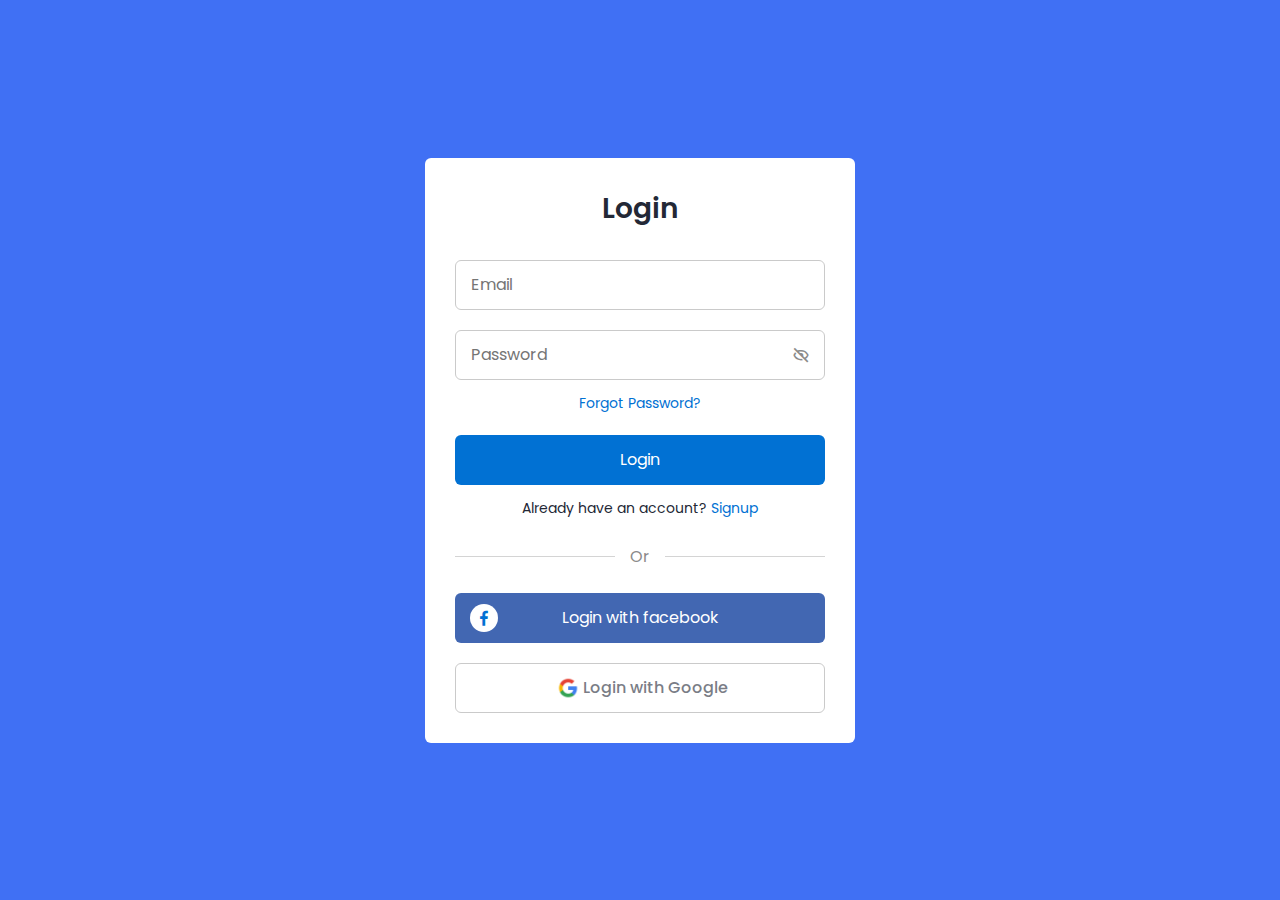
<file: Login and Signup page/login.html>
<!DOCTYPE html>
<html lang="en">
  <head>
    <meta charset="UTF-8" />
    <meta name="viewport" content="width=device-width, initial-scale=1.0" />
    <title>D3RIM_Login</title>
    <!--css-->
    <link rel="stylesheet" href="./CSS/login_style.css" />
    <!-- icone -->
    <link rel="stylesheet" href="https://maxcdn.bootstrapcdn.com/font-awesome/4.7.0/css/font-awesome.min.css">
    <!-- Boxicons Css -->
    <link
      href="https://unpkg.com/boxicons@2.1.4/css/boxicons.min.css"
      rel="stylesheet"
    />
  </head>
  <body>
    <section class="container forms">
      <div class="form login">
        <div class="form-content">
          <header>Login</header>
          <form action="#">
            <div class="field input-field">
              <input type="email" placeholder="Email" class="input" />
            </div>
            <div class="field">
              <input type="password" placeholder="Password" class="password" />
              <!-- <i class="eye-icon fa fa-eye bx-hide" aria-hidden="true"></i> -->
              <i class="bx bx-hide eye-icon"></i>
            </div>
            <div class="form-link">
              <a href="#" class="forgot-pass">Forgot Password?</a>
            </div>
            <div class="field button-field">
              <button>Login</button>
            </div>
          </form>
          <div class="form-link">
            <span
              >Already have an account?
              <a href="#" class="link signup-link">Signup</a></span
            >
          </div>
        </div>
        <div class="line"></div>
        <div class="media-options">
          <a href="#" class="field facebook">
            <i class="bx bxl-facebook facebook-icon"></i>
            <span>Login with facebook</span>
          </a>
        </div>
        <div class="media-options">
          <a href="#" class="field google">
            <!-- <a href="https://accounts.google.com/o/oauth2/v2/auth/oauthchooseaccount?client_id=532352704633-6pkces9iboppp465idnovkcqtlsa8j7t.apps.googleusercontent.com&redirect_uri=https%3A%2F%2Fwww.figma.com%2Ffinish_google_sso&response_type=code&scope=profile%20email&access_type=online&prompt=select_account&state=CUVbemsyB46eopmHH%2BFGgMA6M0OdN5B20sUZAFgftGxD&service=lso&o2v=2&ddm=0&flowName=GeneralOAuthFlow" class="field google"> -->
            <img
              src="./Image/Google.png"
              alt="google_icon"
              class="google-img"
            />
            <span>Login with Google</span>
          </a>
        </div>
      </div>
      <!-- Signup Form -->
      <div class="form signup">
        <div class="form-content">
          <header>Signup</header>
          <form action="#">
            <div class="field input-field">
              <input type="email" placeholder="Email" class="input" />
            </div>
            <div class="field">
              <input type="password" placeholder="Password" class="password" />
              <i class="bx bx-hide eye-icon"></i>
            </div>
            <div class="field">
              <input type="password" placeholder="Confirm Password" class="password" />
              <i class="bx bx-hide eye-icon"></i>
            </div>
            <div class="field button-field">
              <button>Signup</button>
            </div>
          </form>
          <div class="form-link">
            <span
              >Already have an account?
              <a href="#" class="link login-link">Login</a></span
            >
          </div>
        </div>
        <div class="line"></div>
        <div class="media-options">
          <a href="#" class="field facebook">
            <i class="bx bxl-facebook facebook-icon"></i>
            <span>Login with facebook</span>
          </a>
        </div>
        <div class="media-options">
          <a href="#" class="field google">
            <!-- <a href="https://accounts.google.com/o/oauth2/v2/auth/oauthchooseaccount?client_id=532352704633-6pkces9iboppp465idnovkcqtlsa8j7t.apps.googleusercontent.com&redirect_uri=https%3A%2F%2Fwww.figma.com%2Ffinish_google_sso&response_type=code&scope=profile%20email&access_type=online&prompt=select_account&state=CUVbemsyB46eopmHH%2BFGgMA6M0OdN5B20sUZAFgftGxD&service=lso&o2v=2&ddm=0&flowName=GeneralOAuthFlow" class="field google"> -->
            <img
              src="./Image/Google.png"
              alt="google_icon"
              class="google-img"
            />
            <span>Login with Google</span>
          </a>
        </div>
      </div>
    </section>
    <!-- JavaScript -->
    <script src="JS/login.js"></script>
  </body>
</html>
</file>
<file: Login and Signup page/CSS/login_style.css>
@import url('https://fonts.googleapis.com/css2?family=Poppins:ital,wght@0,100;0,200;0,300;0,400;0,500;0,600;0,700;0,800;0,900;1,100;1,200;1,300;1,400;1,500;1,600;1,700;1,800;1,900&display=swap');
*{
  margin: 0;
  padding: 0;
  box-sizing: border-box;
  font-family: "Poppins", sans-serif;
}
.container{
  height: 100vh;
  width: 100%;
  display: flex;
  align-items: center;
  justify-content: center;
  background-color: #4070f4;
  column-gap: 30px;
}
.form {
  position: absolute;
  max-width: 430px;
  width: 100%;
  padding: 30px;
  border-radius: 6px;
  background: #fff;
}
.form.signup{
  opacity: 0;
  pointer-events: none;
}
.forms.show-signup .form.signup{
  opacity: 1;
  pointer-events: auto;
}
.forms.show-signup .form.login{
  opacity: 0;
  pointer-events: none;
}
header {
  font-size: 28px;
  font-weight: 600;
  color: #232836;
  text-align: center;
}
form{
  margin-top: 30px;
}
.form .field {
  position: relative;
  height: 50px;
  width: 100%;
  margin-top: 20px;
  border-radius: 6px;
}
.field input, 
.field button{
  height: 100%;
  width: 100%;
  border: none;
  font-size: 16px;
  font-weight: 400;
  border-radius: 6px;
}
.field input {
  outline: none;
  padding: 0 15px;
  border: 1px solid #CACACA;
}
.field input:focus{
  border-bottom-width: 3px;
}
.eye-icon {
  position: absolute;
  top: 50%;
  right: 10px;
  transform: translateY(-50%);
  font-size: 18px;
  color: #8b8b8b;
  cursor: pointer;
  padding: 5px;
}
.field button {
  color :#fff;
  background-color: #0171d3;
  transition: all 0.3s ease;
  cursor: pointer;
}
.field button:hover {
  background-color: #016dcb;
}
.form-link {
  text-align: center;
  margin-top: 10px;
}
.form-link span,
.form-link a {
  font-size: 14px;
  font-weight: 400;
  color: #232836;
}
.form a {
  color: #0171d3;
  text-decoration: none;
}
.form-content a:hover {
  text-decoration: underline;
}
.line {
  position: relative;
  height: 1px;
  width: 100%;
  margin: 36px 0;
  background-color: #d4d4d4;
}
.line::before {
  content: 'Or';
  position: absolute;
  top: 50%;
  left: 50%;
  transform: translate(-50%, -50%);
  background-color: #fff;
  color: #8b8b8b;
  padding: 0 15px;
}
.media-options a {
  display: flex;
  align-items: center;
  justify-content: center;
}
a.facebook {
  color: #fff;
  background-color: #4267b2;
}
a.facebook .facebook-icon{
  height: 28px;
  width: 28px;
  color: #0171d3;
  font-size: 20px;
  border-radius: 50%;
  display: flex;
  align-items: center;
  justify-content: center;
  background-color: #fff;
}
.facebook-icon,
.img.google-img {
  position: absolute;
  top: 50%;
  left: 15px;
  transform: translateY(-50%);
}
img.google-img {
  height:30px;
  width: 30px;
  object-fit: cover;
}
a.google{
  border: 1px solid #CACACA;
}
a.google span{
  font-weight: 500;
  opacity: 0.6;
  color: #232836;
}
@media screen and(max-width: 400px) {
  .form {
    padding: 15px 10px;
  }
}
</file>
